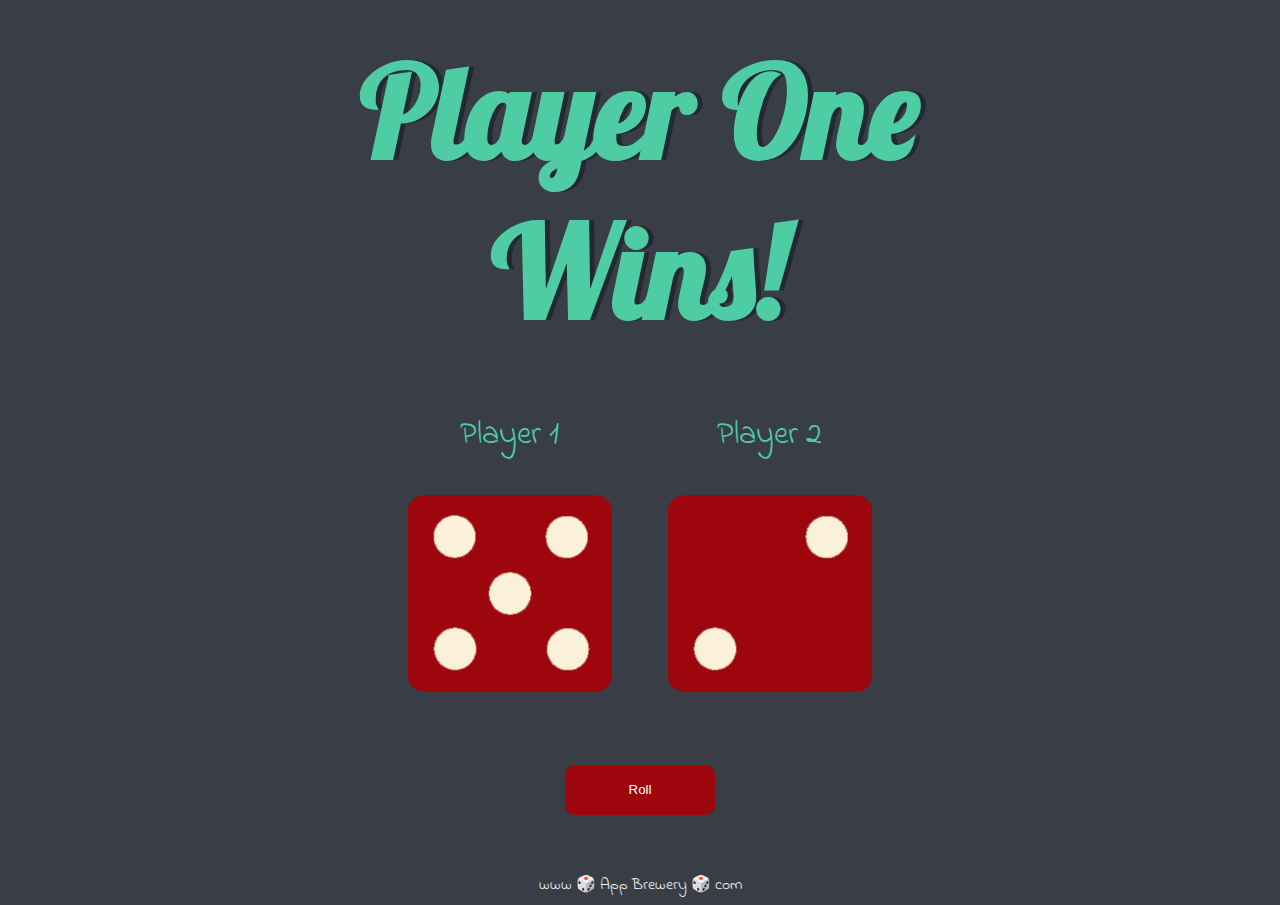
<file: index.html>
<!DOCTYPE html>
<html lang="en" dir="ltr">
  <head>
    <meta charset="utf-8">
    <title>Dicee</title>
    <link rel="stylesheet" href="styles.css">
    <link href="https://fonts.googleapis.com/css?family=Indie+Flower|Lobster" rel="stylesheet">
    
  </head>
  <body>

    <div class="container">
      <h1>Refresh Me</h1>

      <div class="dice">
        <p>Player 1</p>
        <img class="img1" src="dice1.png">
      </div>

      <div class="dice">
        <p>Player 2</p>
        <img class="img2" src="dice2.png">
      </div>

    </div>
    <div class="btn-div">
      <button id="rerunbtn">Roll</button>
    </div>
    
    <script src="./index.js"></script>
  </body>

  <footer>
    www 🎲 App Brewery 🎲 com
  </footer>
</html>
</file>
<file: styles.css>
.container {
  width: 70%;
  margin: auto;
  text-align: center;
}

.dice {
  text-align: center;
  display: inline-block;

}

body {
  background-color: #393E46;
}

h1 {
  margin: 30px;
  font-family: 'Lobster', cursive;
  text-shadow: 5px 0 #232931;
  font-size: 8rem;
  color: #4ECCA3;
}

p {
  font-size: 2rem;
  color: #4ECCA3;
  font-family: 'Indie Flower', cursive;
}

img {
  width: 80%;
}

footer {
  margin-top: 5%;
  color: #EEEEEE;
  text-align: center;
  font-family: 'Indie Flower', cursive;

}
.btn-div{
  display: flex;
  justify-content: center;
  margin-top: 50px;
  height: 30px;
  padding: 15px;
}
button{
  height: 50px;
  width: 150px;
  border-radius: 10px;
  background-color: #9C060C;
  color: white;
  border: none;
}
</file>
